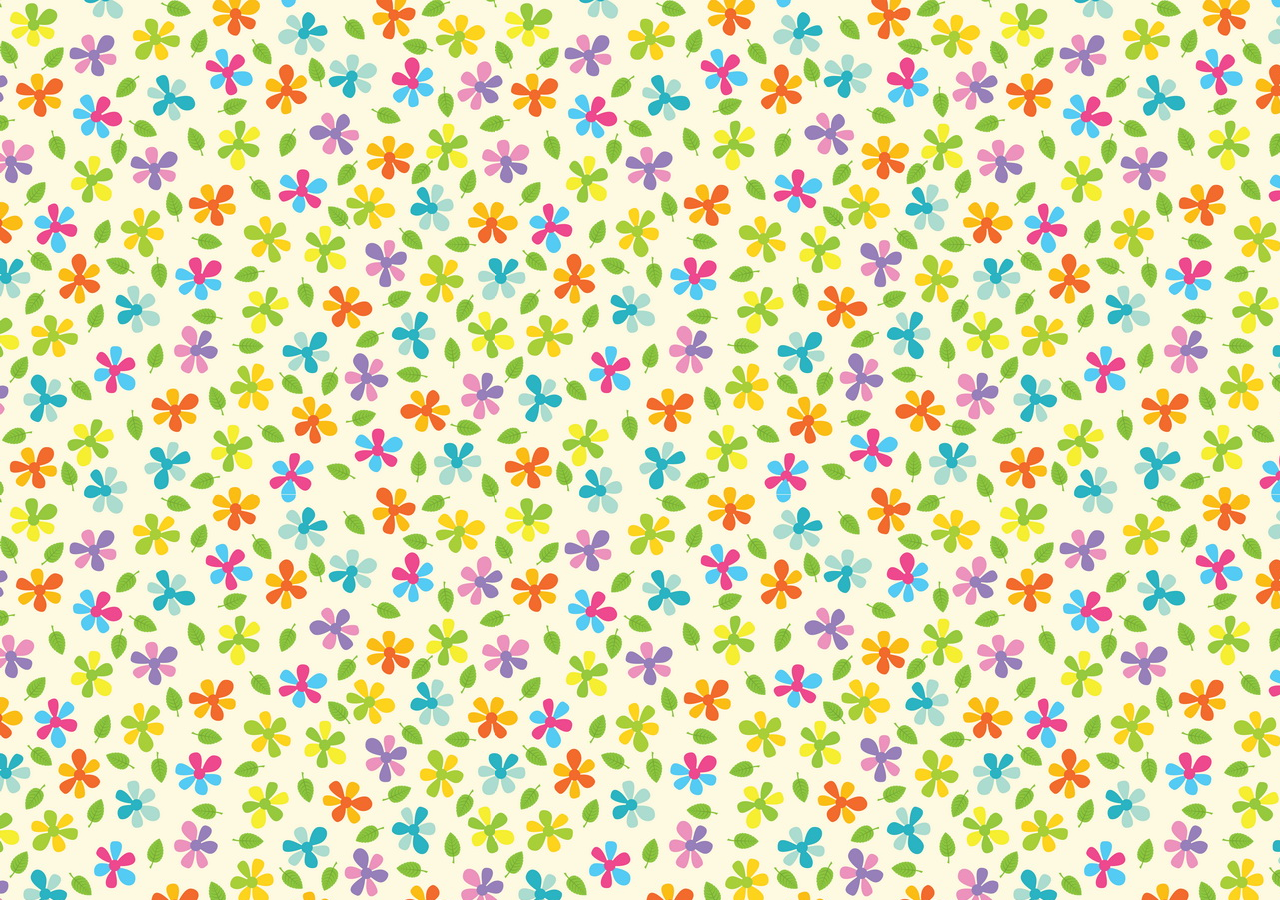
<file: index.html>
<!DOCTYPE html>
<html lang="ru">
<head>
     <meta charset="utf-8">
	 <title>Сайт о вязание</title>
	 <link rel="stylesheet" type="text/css" href="name.css">
</head>
<body>
	 <div>
	 	 
	 </div>

</body>
</html>
</file>
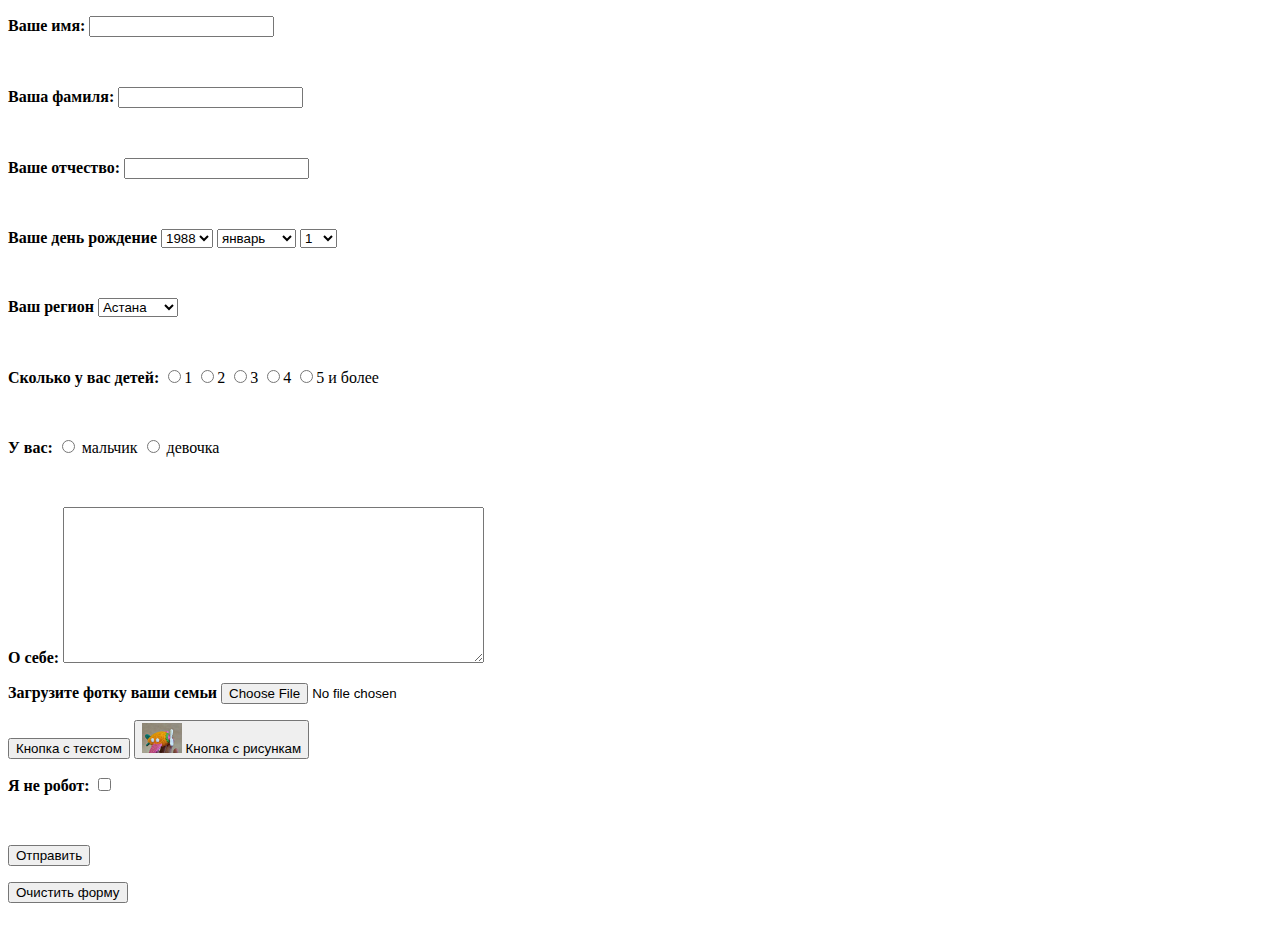
<file: domash4.html>
<!DOCTYPE html>
<html>
<head>
	 <title>Сайт для мамочек</title>
</head>
<body>
	 <form action="#" name="myForm" method="post">
		 <p>
		 	 <label for="textPole"><b>Ваше имя:</b>
		 	     <input type="text" id="textPole" name="textPole">
		      </label>
         </p>
		 <br>


		 <p>
		 	 <label for="textPole"><b>Ваша фамиля:</b>
		 	 	 <input type="text" id="textPole" name="textPole">
		 	 </label>
		 </p>
		 <br>

		 <p>
		 	 <label for="textPole"><b>Ваше отчество:</b>
		 	     <input type="text" id="textPole" name="textPole">		 	
		     </label>
         </p>
		 <br>

		 <p>
		 	<b>Ваше день рождение</b>
		 	 <select>
		 	 	 <option>1988</option>
		 	 	 <option>1989</option> 
		 	 	 <option>1990</option>
		 	 	 <option>1991</option>
		 	 	 <option>1992</option>
		 	 	 <option>1993</option>
		 	 	 <option>1994</option>
		 	 	 <option>1995</option>
		 	 </select>
		 	 <select >
		 	 	 <option>январь</option>
		 	 	 <option>февраль</option>
		 	 	 <option>март</option>
		 	 	 <option>апрель</option>
		 	 	 <option>май</option>
		 	 	 <option>июнь</option>
		 	 	 <option>июль</option>
		 	 	 <option>август</option>
		 	 	 <option>сентябрь</option>
		 	 	 <option>октябрь</option>
		 	 	 <option>ноябрь</option>
		 	 	 <option>декабрь</option>
		 	 </select>
		 	 <select>
		 	 	 <option>1</option>
		 	 	 <option>2</option>
		 	 	 <option>3</option>
		 	 	 <option>4</option>
		 	 	 <option>5</option>
		 	 	 <option>6</option>
		 	 	 <option>7</option>
		 	 	 <option>8</option>
		 	 	 <option>9</option>
		 	 	 <option>10</option>
		 	 	 <option>11</option>
		 	 	 <option>12</option>
		 	 	 <option>13</option>
		 	 	 <option>14</option>
		 	 	 <option>15</option>
		 	 	 <option>16</option>
		 	 	 <option>17</option>
		 	 	 <option>18</option>
		 	 	 <option>19</option>
		 	 	 <option>20</option>
		 	 	 <option>21</option>
		 	 	 <option>22</option>
		 	 	 <option>23</option>
		 	 	 <option>24</option>
		 	 	 <option>25</option>
		 	 	 <option>26</option>
		 	 	 <option>27</option>
		 	 	 <option>28</option>
		 	 	 <option>29</option>
		 	 	 <option>30</option>
		 	 </select>
		 </p>
		 <br>

		 <p>
		 	 <b>Ваш регион</b>
		 	 <select>
		 	 	 <option>Астана</option>
		 	 	 <option>Алматы</option>
		 	 	 <option>Актау</option>
		 	 	 <option>Шымкент</option>
		 	 	 <option>Семей</option>
		 	 	 <option>Костанай</option>
		 	 	
		 	 </select>
		 </p>
		 <br>

         <p>
		 	 <label for="radioPole"><b>Сколько у вас детей:</b>
         	     <input type="radio" id="radioPole" name="radioPole" value="1">1
         	     <input type="radio" id="radioPole" name="radioPole" value="1">2
         	     <input type="radio" id="radioPole" name="radioPole" value="1">3
            	 <input type="radio" id="radioPole" name="radioPole" value="1">4
         	     <input type="radio" id="radioPole" name="radioPole" value="1">5 и более
             </label>
         </p>        
         <br>

         <p>
		     <label for="radioPole"><b>У вас:</b>
		 	     <input type="radio" id="radioPole" name="radioPole1" value="1"> мальчик
		 	     <input type="radio" id="radioPole" name="radioPole2" value="1"> девочка
             </label>
         </p>    
             
         <br>

         <p>
         	 <label for="commentPole"><b>О себе:</b>
         	 	 <textarea id="commentPole" name="comment" cols="50px" rows="10px"></textarea>
         	 </label>
         </p>

         <p><b>Загрузите фотку ваши семьи</b>
         		 <input type="file" name="filePole">
         </p>

         <button>Кнопка с текстом</button>

         <button>
         	 <img src="images.jpg" alt="картинка"
         	 style="max-width: 40px"> Кнопка с рисункам
         	 
         </button>

         <p>
         	 <label for="checkboxPole"><b>Я не робот:</b>
         	 	 <input type="checkbox" id="checkboxPole" name="checkboxPole">
         	 </label>
         </p>
         <br>

         <p>
         	 <input type="submit" value="Отправить">
         </p>

         <p>
         	 <input type="reset" name="clear" value="Очистить форму">
         </p>
         <br>

      </form>

</body>
</html>
</file>
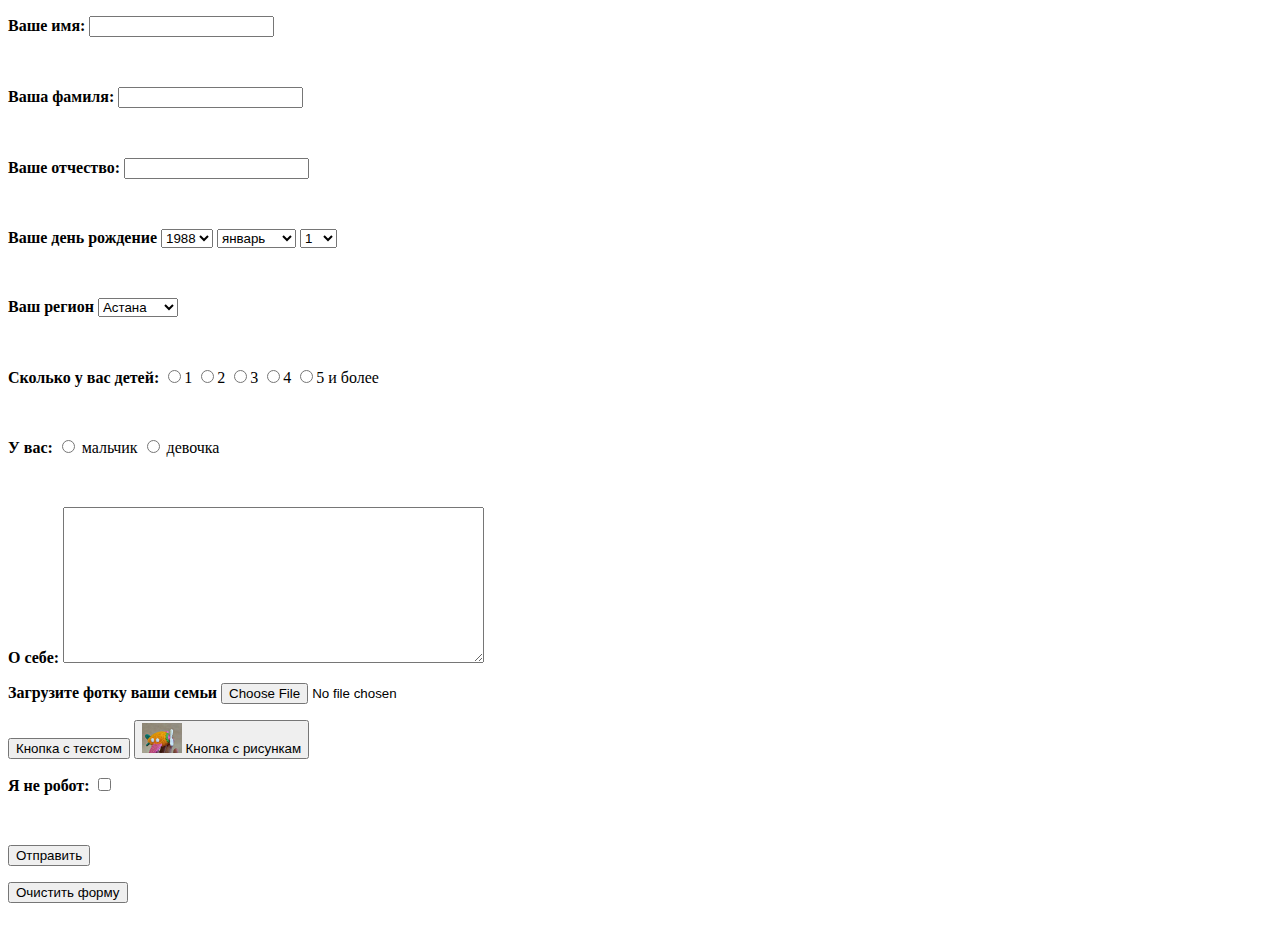
<file: form.html>
<!DOCTYPE html>
<html>
<head>
	 <title>Сайт для мамочек</title>
</head>
<body>
	 <form action="#" name="myForm" method="post">
		 <p>
		 	 <label for="textPole"><b>Ваше имя:</b>
		 	     <input type="text" id="textPole" name="textPole">
		      </label>
         </p>
		 <br>


		 <p>
		 	 <label for="textPole"><b>Ваша фамиля:</b>
		 	 	 <input type="text" id="textPole" name="textPole">
		 	 </label>
		 </p>
		 <br>

		 <p>
		 	 <label for="textPole"><b>Ваше отчество:</b>
		 	     <input type="text" id="textPole" name="textPole">		 	
		     </label>
         </p>
		 <br>

		 <p>
		 	<b>Ваше день рождение</b>
		 	 <select>
		 	 	 <option>1988</option>
		 	 	 <option>1989</option> 
		 	 	 <option>1990</option>
		 	 	 <option>1991</option>
		 	 	 <option>1992</option>
		 	 	 <option>1993</option>
		 	 	 <option>1994</option>
		 	 	 <option>1995</option>
		 	 </select>
		 	 <select >
		 	 	 <option>январь</option>
		 	 	 <option>февраль</option>
		 	 	 <option>март</option>
		 	 	 <option>апрель</option>
		 	 	 <option>май</option>
		 	 	 <option>июнь</option>
		 	 	 <option>июль</option>
		 	 	 <option>август</option>
		 	 	 <option>сентябрь</option>
		 	 	 <option>октябрь</option>
		 	 	 <option>ноябрь</option>
		 	 	 <option>декабрь</option>
		 	 </select>
		 	 <select>
		 	 	 <option>1</option>
		 	 	 <option>2</option>
		 	 	 <option>3</option>
		 	 	 <option>4</option>
		 	 	 <option>5</option>
		 	 	 <option>6</option>
		 	 	 <option>7</option>
		 	 	 <option>8</option>
		 	 	 <option>9</option>
		 	 	 <option>10</option>
		 	 	 <option>11</option>
		 	 	 <option>12</option>
		 	 	 <option>13</option>
		 	 	 <option>14</option>
		 	 	 <option>15</option>
		 	 	 <option>16</option>
		 	 	 <option>17</option>
		 	 	 <option>18</option>
		 	 	 <option>19</option>
		 	 	 <option>20</option>
		 	 	 <option>21</option>
		 	 	 <option>22</option>
		 	 	 <option>23</option>
		 	 	 <option>24</option>
		 	 	 <option>25</option>
		 	 	 <option>26</option>
		 	 	 <option>27</option>
		 	 	 <option>28</option>
		 	 	 <option>29</option>
		 	 	 <option>30</option>
		 	 </select>
		 </p>
		 <br>

		 <p>
		 	 <b>Ваш регион</b>
		 	 <select>
		 	 	 <option>Астана</option>
		 	 	 <option>Алматы</option>
		 	 	 <option>Актау</option>
		 	 	 <option>Шымкент</option>
		 	 	 <option>Семей</option>
		 	 	 <option>Костанай</option>
		 	 	
		 	 </select>
		 </p>
		 <br>

         <p>
		 	 <label for="radioPole"><b>Сколько у вас детей:</b>
         	     <input type="radio" id="radioPole" name="radioPole" value="1">1
         	     <input type="radio" id="radioPole" name="radioPole" value="1">2
         	     <input type="radio" id="radioPole" name="radioPole" value="1">3
            	 <input type="radio" id="radioPole" name="radioPole" value="1">4
         	     <input type="radio" id="radioPole" name="radioPole" value="1">5 и более
             </label>
         </p>        
         <br>

         <p>
		     <label for="radioPole"><b>У вас:</b>
		 	     <input type="radio" id="radioPole" name="radioPole1" value="1"> мальчик
		 	     <input type="radio" id="radioPole" name="radioPole2" value="1"> девочка
             </label>
         </p>    
             
         <br>

         <p>
         	 <label for="commentPole"><b>О себе:</b>
         	 	 <textarea id="commentPole" name="comment" cols="50px" rows="10px"></textarea>
         	 </label>
         </p>




         <p><b>Загрузите фотку ваши семьи</b>
         		 <input type="file" name="filePole">
         </p>


         <button>Кнопка с текстом</button>

         <button>
         	 <img src="images.jpg" alt="картинка"
         	 style="max-width: 40px"> Кнопка с рисункам
         	 
         </button>

         













         <p>
         	 <label for="checkboxPole"><b>Я не робот:</b>
         	 	 <input type="checkbox" id="checkboxPole" name="checkboxPole">
         	 </label>
         </p>
         <br>

         <p>
         	 <input type="submit" value="Отправить">
         </p>

         <p>
         	 <input type="reset" name="clear" value="Очистить форму">
         </p>
         <br>



         

         

         



		


	 </form>

</body>
</html>
</file>
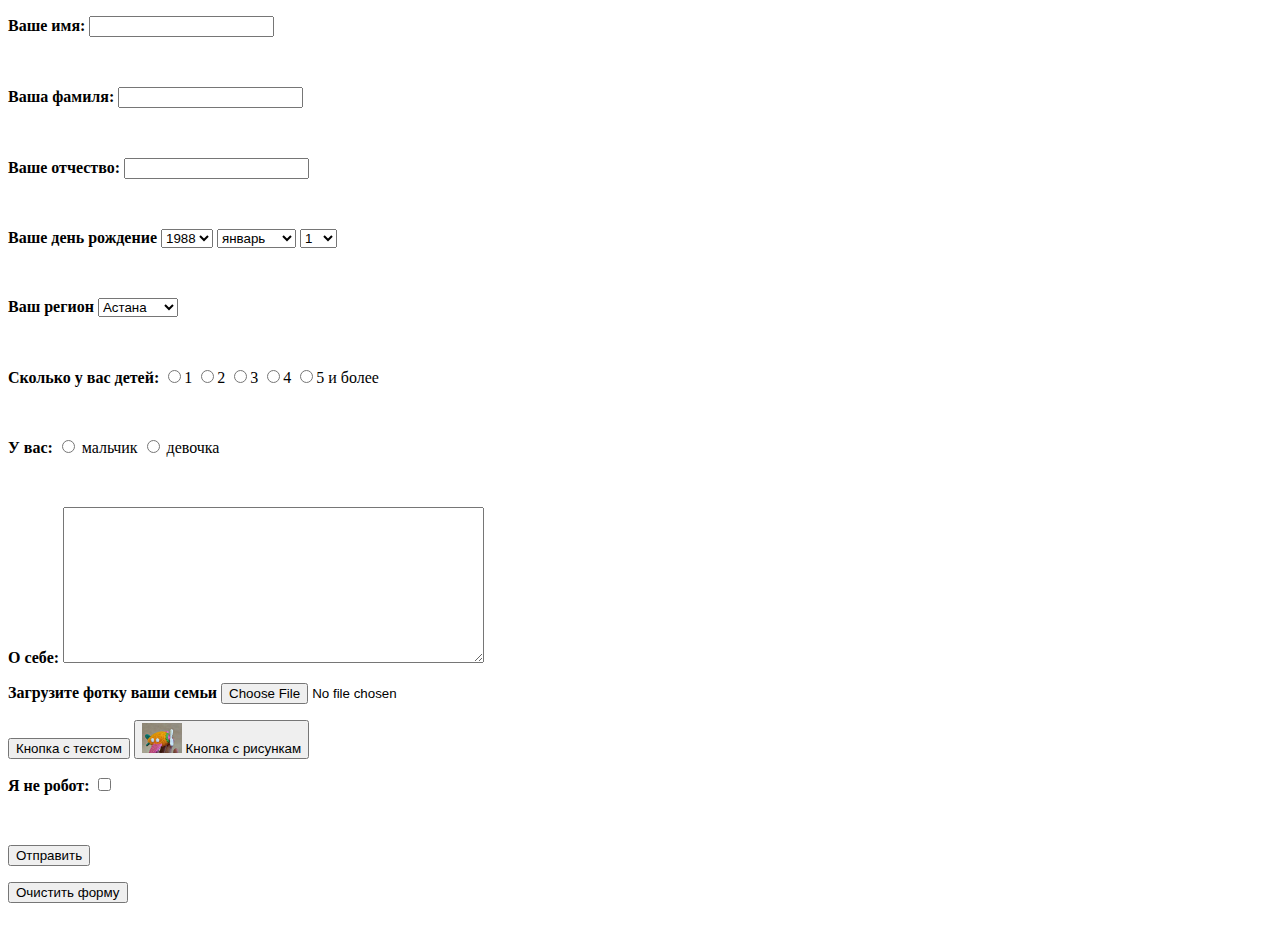
<file: form1.html>
<!DOCTYPE html>
<html>
<head>
	 <title>Сайт для мамочек</title>
</head>
<body>
	 <form action="#" name="myForm" method="post">
		 <p>
		 	 <label for="textPole"><b>Ваше имя:</b>
		 	     <input type="text" id="textPole" name="textPole">
		      </label>
         </p>
		 <br>


		 <p>
		 	 <label for="textPole1"><b>Ваша фамиля:</b>
		 	 	 <input type="text" id="textPole1" name="textPole">
		 	 </label>
		 </p>
		 <br>

		 <p>
		 	 <label for="textPole2"><b>Ваше отчество:</b>
		 	     <input type="text" id="textPole2" name="textPole">		 	
		     </label>
         </p>
		 <br>

		 <p>
		 	<b>Ваше день рождение</b>
		 	 <select>
		 	 	 <option>1988</option>
		 	 	 <option>1989</option> 
		 	 	 <option>1990</option>
		 	 	 <option>1991</option>
		 	 	 <option>1992</option>
		 	 	 <option>1993</option>
		 	 	 <option>1994</option>
		 	 	 <option>1995</option>
		 	 </select>
		 	 <select >
		 	 	 <option>январь</option>
		 	 	 <option>февраль</option>
		 	 	 <option>март</option>
		 	 	 <option>апрель</option>
		 	 	 <option>май</option>
		 	 	 <option>июнь</option>
		 	 	 <option>июль</option>
		 	 	 <option>август</option>
		 	 	 <option>сентябрь</option>
		 	 	 <option>октябрь</option>
		 	 	 <option>ноябрь</option>
		 	 	 <option>декабрь</option>
		 	 </select>
		 	 <select>
		 	 	 <option>1</option>
		 	 	 <option>2</option>
		 	 	 <option>3</option>
		 	 	 <option>4</option>
		 	 	 <option>5</option>
		 	 	 <option>6</option>
		 	 	 <option>7</option>
		 	 	 <option>8</option>
		 	 	 <option>9</option>
		 	 	 <option>10</option>
		 	 	 <option>11</option>
		 	 	 <option>12</option>
		 	 	 <option>13</option>
		 	 	 <option>14</option>
		 	 	 <option>15</option>
		 	 	 <option>16</option>
		 	 	 <option>17</option>
		 	 	 <option>18</option>
		 	 	 <option>19</option>
		 	 	 <option>20</option>
		 	 	 <option>21</option>
		 	 	 <option>22</option>
		 	 	 <option>23</option>
		 	 	 <option>24</option>
		 	 	 <option>25</option>
		 	 	 <option>26</option>
		 	 	 <option>27</option>
		 	 	 <option>28</option>
		 	 	 <option>29</option>
		 	 	 <option>30</option>
		 	 </select>
		 </p>
		 <br>

		 <p>
		 	 <b>Ваш регион</b>
		 	 <select>
		 	 	 <option>Астана</option>
		 	 	 <option>Алматы</option>
		 	 	 <option>Актау</option>
		 	 	 <option>Шымкент</option>
		 	 	 <option>Семей</option>
		 	 	 <option>Костанай</option>
		 	 	
		 	 </select>
		 </p>
		 <br>

         <p>
		 	 <label for="radioPole"><b>Сколько у вас детей:</b>
         	     <input type="radio" id="radioPole" name="radioPole" value="1">1
         	     <input type="radio" id="radioPole" name="radioPole" value="1">2
         	     <input type="radio" id="radioPole" name="radioPole" value="1">3
            	 <input type="radio" id="radioPole" name="radioPole" value="1">4
         	     <input type="radio" id="radioPole" name="radioPole" value="1">5 и более
             </label>
         </p>        
         <br>

         <p>
		     <label for="radioPole"><b>У вас:</b>
		 	     <input type="radio" id="radioPole" name="radioPole1" value="1"> мальчик
		 	     <input type="radio" id="radioPole" name="radioPole2" value="1"> девочка
             </label>
         </p>    
             
         <br>

         <p>
         	 <label for="commentPole"><b>О себе:</b>
         	 	 <textarea id="commentPole" name="comment" cols="50px" rows="10px"></textarea>
         	 </label>
         </p>

         <p><b>Загрузите фотку ваши семьи</b>
         		 <input type="file" name="filePole">
         </p>

         <button>Кнопка с текстом</button>

         <button>
         	 <img src="images.jpg" alt="картинка"
         	 style="max-width: 40px"> Кнопка с рисункам
         	 
         </button>

         <p>
         	 <label for="checkboxPole"><b>Я не робот:</b>
         	 	 <input type="checkbox" id="checkboxPole" name="checkboxPole">
         	 </label>
         </p>
         <br>

         <p>
         	 <input type="submit" value="Отправить">
         </p>

         <p>
         	 <input type="reset" name="clear" value="Очистить форму">
         </p>
         <br>

      </form>

</body>
</html>
</file>
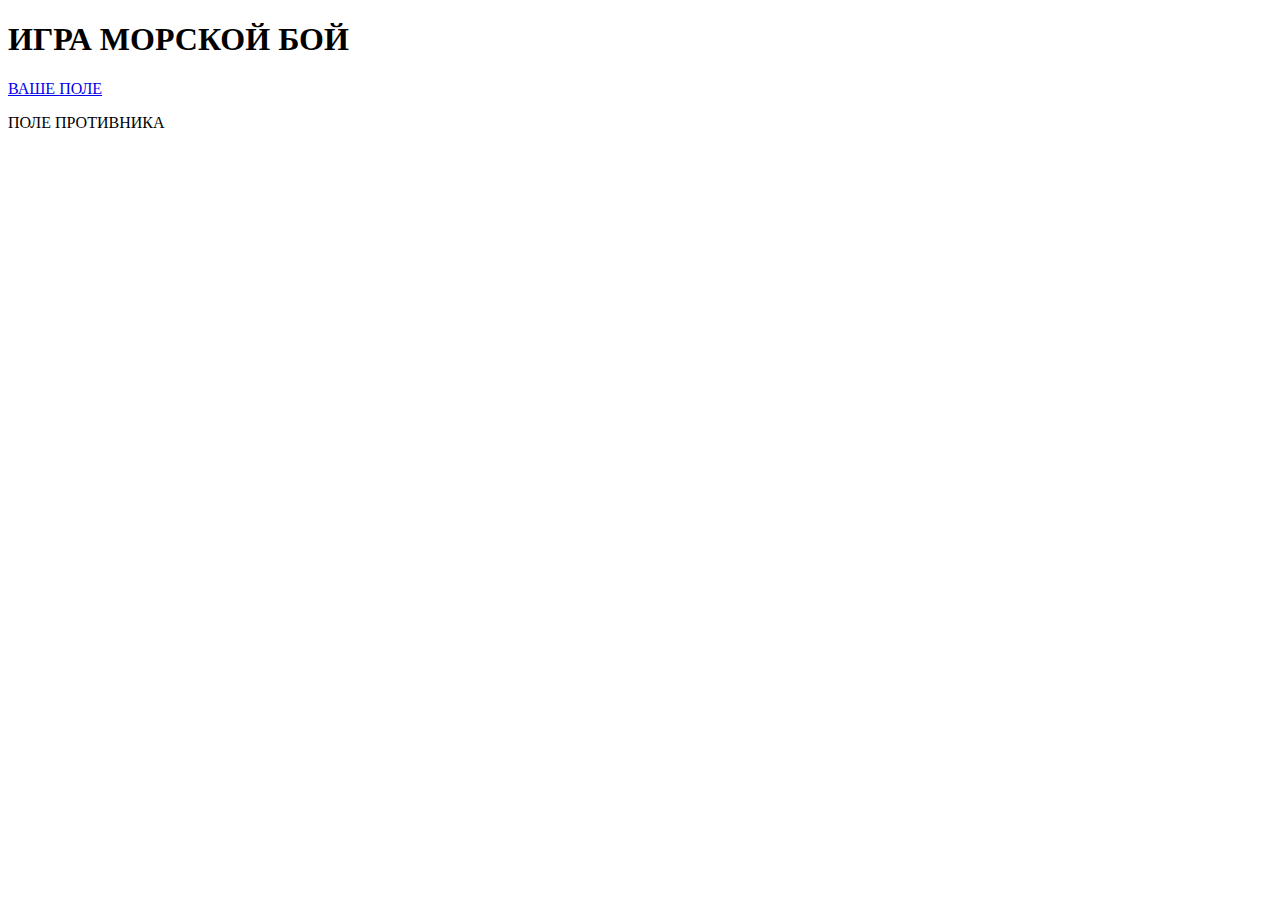
<file: morsboy.html>
<!DOCTYPE html>
<html>
<head>
	<title>МОРСКОЙ БОЙ</title>
</head>
<body>
	 <h1>ИГРА МОРСКОЙ БОЙ</h1>
	 <p>
	 	<a href="tab.html">ВАШЕ ПОЛЕ</a>
	 </p>
	 <p>ПОЛЕ ПРОТИВНИКА</p>


</body>
</html>
</file>
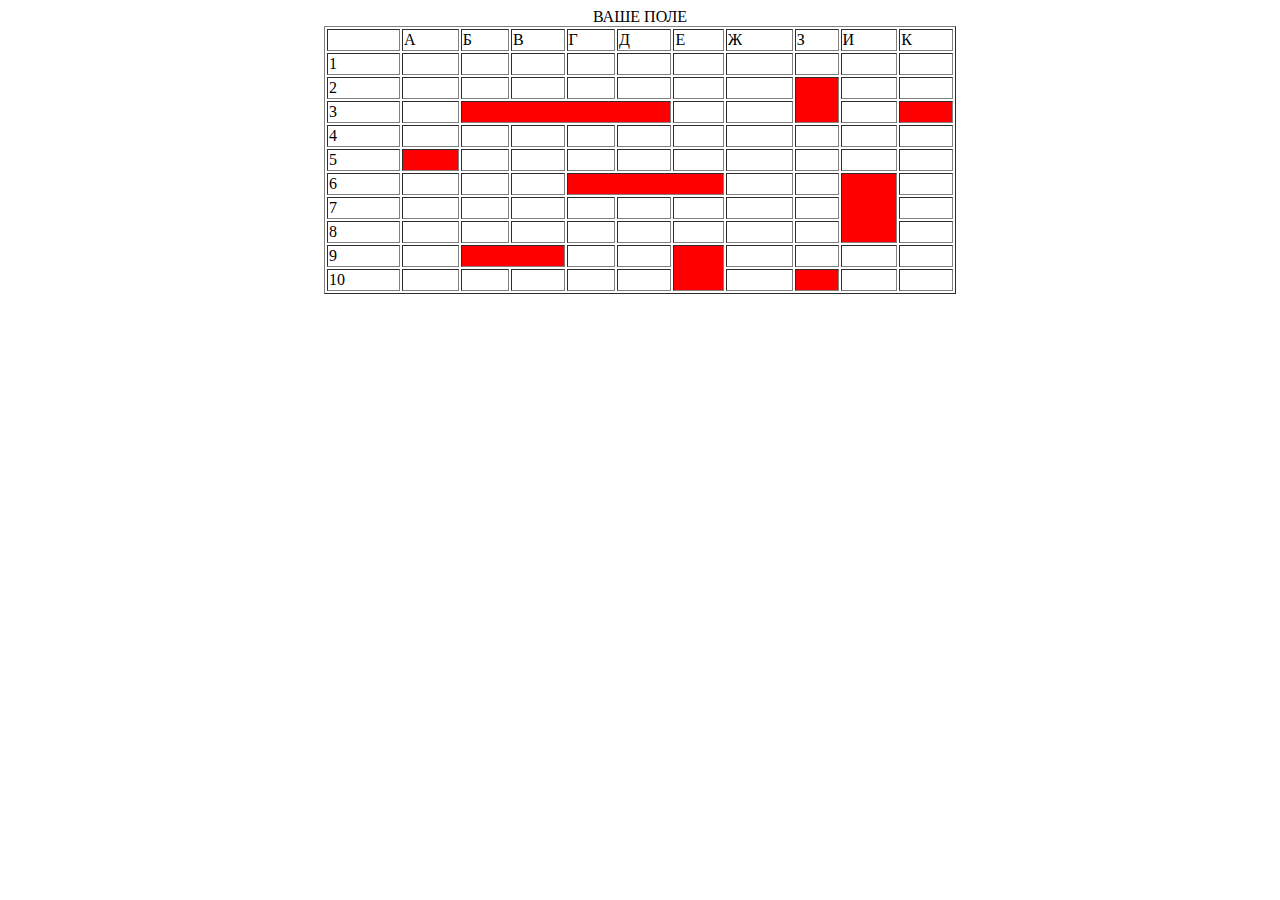
<file: tab.html>
<!DOCTYPE html>
<html>
<head>
	<title>ВАШЕ ПОЛЕ</title>
</head>
<body>
	 <table align="center" border=" 1px dashed black" width="50%" heigth="90%">
	 	 <caption>ВАШЕ ПОЛЕ</caption>
	 	 <tr>
	 	 	 <td></td>
	 	 	 <td>А</td>
	 	 	 <td>Б</td>
	 	 	 <td>В</td>
	 	 	 <td>Г</td>
	 	 	 <td>Д</td>
	 	 	 <td>Е</td>
	 	 	 <td>Ж</td>
	 	 	 <td>З</td>
	 	 	 <td>И</td>
	 	 	 <td>К</td>
	 	 </tr>
	 	 <tr>
	 	 	 <td>1</td>
	 	 	 <td></td>
	 	 	 <td></td>
	 	 	 <td></td>
	 	 	 <td></td>
	 	 	 <td></td>
	 	 	 <td></td>
	 	 	 <td></td>
	 	 	 <td></td>
	 	 	 <td></td>
	 	 	 <td></td>
	 	 </tr>
	 	 <tr>
	 	 	 <td>2</td>
	 	 	 <td></td>
	 	 	 <td></td>
	 	 	 <td></td>
	 	 	 <td></td>
	 	 	 <td></td>
	 	 	 <td></td>
	 	 	 <td></td>
	 	 	 <td rowspan="2" bgcolor="red"></td>
	 	 	 <td></td>
	 	 	 <td></td>
	 	 </tr>
	 	  <tr>
	 	 	 <td>3</td>
	 	 	 <td></td>
	 	 	 <td colspan="4" bgcolor="red"></td>
	 	 	 <td></td>
	 	 	 <td></td>
	 	 	 <td></td>
	 	 	 <td bgcolor="red"></td>
	 	 </tr>
	 	  <tr>
	 	 	 <td>4</td>
	 	 	 <td></td>
	 	 	 <td></td>
	 	 	 <td></td>
	 	 	 <td></td>
	 	 	 <td></td>
	 	 	 <td></td>
	 	 	 <td></td>
	 	 	 <td></td>
	 	 	 <td></td>
	 	 	 <td></td>
	 	 </tr>
	 	  <tr>
	 	 	 <td>5</td>
	 	 	 <td bgcolor="red"></td>
	 	 	 <td></td>
	 	 	 <td></td>
	 	 	 <td></td>
	 	 	 <td></td>
	 	 	 <td></td>
	 	 	 <td></td>
	 	 	 <td></td>
	 	 	 <td></td>
	 	 	 <td></td>
	 	 </tr>
	 	  <tr>
	 	 	 <td>6</td>
	 	 	 <td></td>
	 	 	 <td></td>
	 	 	 <td></td>
	 	 	 <td colspan="3" bgcolor="red"></td>
	 	 	 <td></td>
	 	 	 <td></td>
	 	 	 <td rowspan="3" bgcolor="red"></td>
	 	 	 <td></td>
	 	 </tr>
	 	  <tr>
	 	 	 <td>7</td>
	 	 	 <td></td>
	 	 	 <td></td>
	 	 	 <td></td>
	 	 	 <td></td>
	 	 	 <td></td>
	 	 	 <td></td>
	 	 	 <td></td>
	 	 	 <td></td>
	 	 	 <td></td>
	 	 </tr>
	 	  <tr>
	 	 	 <td>8</td>
	 	 	 <td></td>
	 	 	 <td></td>
	 	 	 <td></td>
	 	 	 <td></td>
	 	 	 <td></td>
	 	 	 <td></td>
	 	 	 <td></td>
	 	 	 <td></td>
	 	 	 <td></td>
	 	 </tr>
	 	  <tr>
	 	 	 <td>9</td>
	 	 	 <td></td>
	 	 	 <td colspan="2" bgcolor="red"></td>
	 	 	 <td></td>
	 	 	 <td></td>
	 	 	 <td rowspan="2" bgcolor="red"></td>
	 	 	 <td></td>
	 	 	 <td></td>
	 	 	 <td></td>
	 	 	 <td></td>
	 	 </tr>
	 	  <tr>
	 	 	 <td>10</td>
	 	 	 <td></td>
	 	 	 <td></td>
	 	 	 <td></td>
	 	 	 <td></td>
	 	 	 <td></td>
	 	 	 <td></td>
	 	 	 <td bgcolor="red"></td>
	 	 	 <td></td>
	 	 	 <td></td>
	 	 </tr>
	 </table>

</body>
</html>
</file>
<file: name.css>
html {
	background-image: url('pattern_9.jpg');
}
</file>
